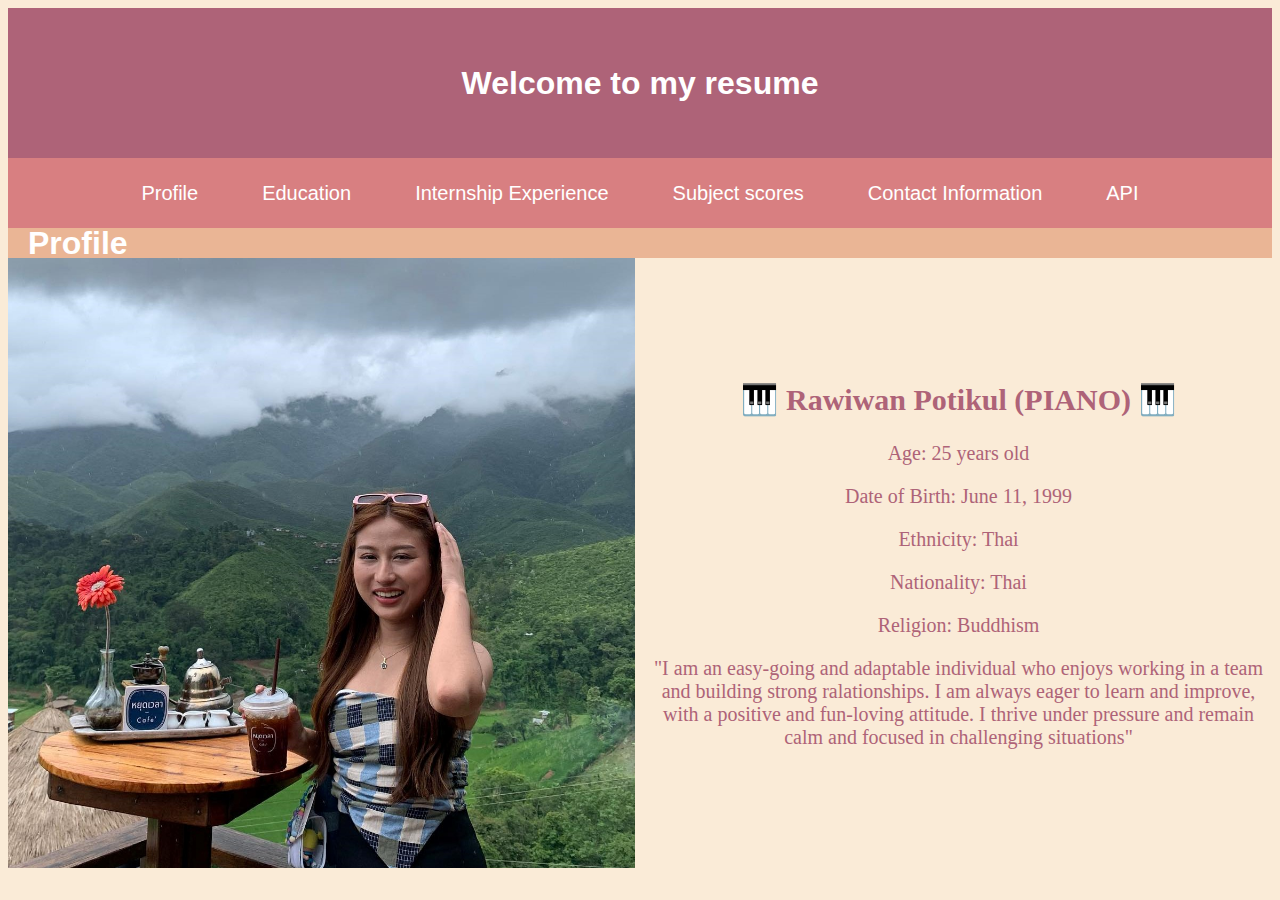
<file: index.html>
<!DOCTYPE html>
<html lang="en">

<head>
    <meta charset="UTF-8">
    <meta name="viewport" content="width=device-width, initial-scale=1.0">
    <title>Rawiwam Potikul</title>
    <link rel="stylesheet" href="style.css">
</head>
<body>
    <section class="welcome">
        <div class="welcome-text">
            <h1>Welcome to my resume</h1>
        </div>
    </section>
    <nav>
        <ul class="menu">
            <li><a href="index.html#profile"onclick="scrollToSection('profile')">Profile</a></li>
            <li><a href="Education.html#education">Education</a></li>
            <li><a href="Internship.html#internship">Internship Experience</a></li>
            <li><a href="grades.html#grades">Subject scores</a></li>
            <li><a href="contact.html#contact">Contact Information</a></li>
            <li><a href="api.html#api">API</a></li>
        </ul>
    </nav>
    <section class="profile" id="profile" >
       <h1>Profile</h1>
    </section>
    
    <section class="profile-information">
        <div class="slides">
            <img src="profile.png" alt="Slide 1">
        </div>
        <div class="slides">
            <img src="profile2.jpg" alt="Slide 2">
        </div>
        <div class="slides">
            <img src="profile3.jpg" alt="Slide 3">
        </div>
        <div class="slides">
            <img src="profile4.jpg" alt="Slide 4">
        </div>
        <div class="slides">
            <img src="profile5.jpg" alt="Slide 5">
        </div>
        <div class="profile-text">
            <h2><span class="emoji">🎹</span> Rawiwan Potikul (PIANO) <span class="emoji">🎹</span></h2>
            <p>Age: 25 years old</p>
            <p>Date of Birth: June 11, 1999</p>
            <p>Ethnicity: Thai</p>
            <p>Nationality: Thai</p>
            <p>Religion: Buddhism</p>
            <p>"I am an easy-going and adaptable individual who enjoys working in a team and building strong ralationships. I am always eager to learn and improve, with a positive and fun-loving attitude. I thrive under pressure and remain calm and focused in challenging situations"</p>
        </div>
    </section>
    <script>
        window.onload = function() {
            const hash = window.location.hash;
            if (hash) {
                const section = document.querySelector(hash);
                if (section) {
                    section.scrollIntoView({ behavior: 'smooth' });
                }
            }
        }
    </script>
    <script>
        let slideIndex = 0;
        showSlides();
        function showSlides(){
            let i;
            let slides = document.getElementsByClassName("slides");
            for (i = 0; i < slides.length; i++){
                slides[i].style.display = "none";
            }
            slideIndex++;
            if (slideIndex > slides.length) {slideIndex = 1}
            slides[slideIndex-1].style.display = "block";
            setTimeout(showSlides, 1500);
        }
    </script>
</body>

</html>
</file>
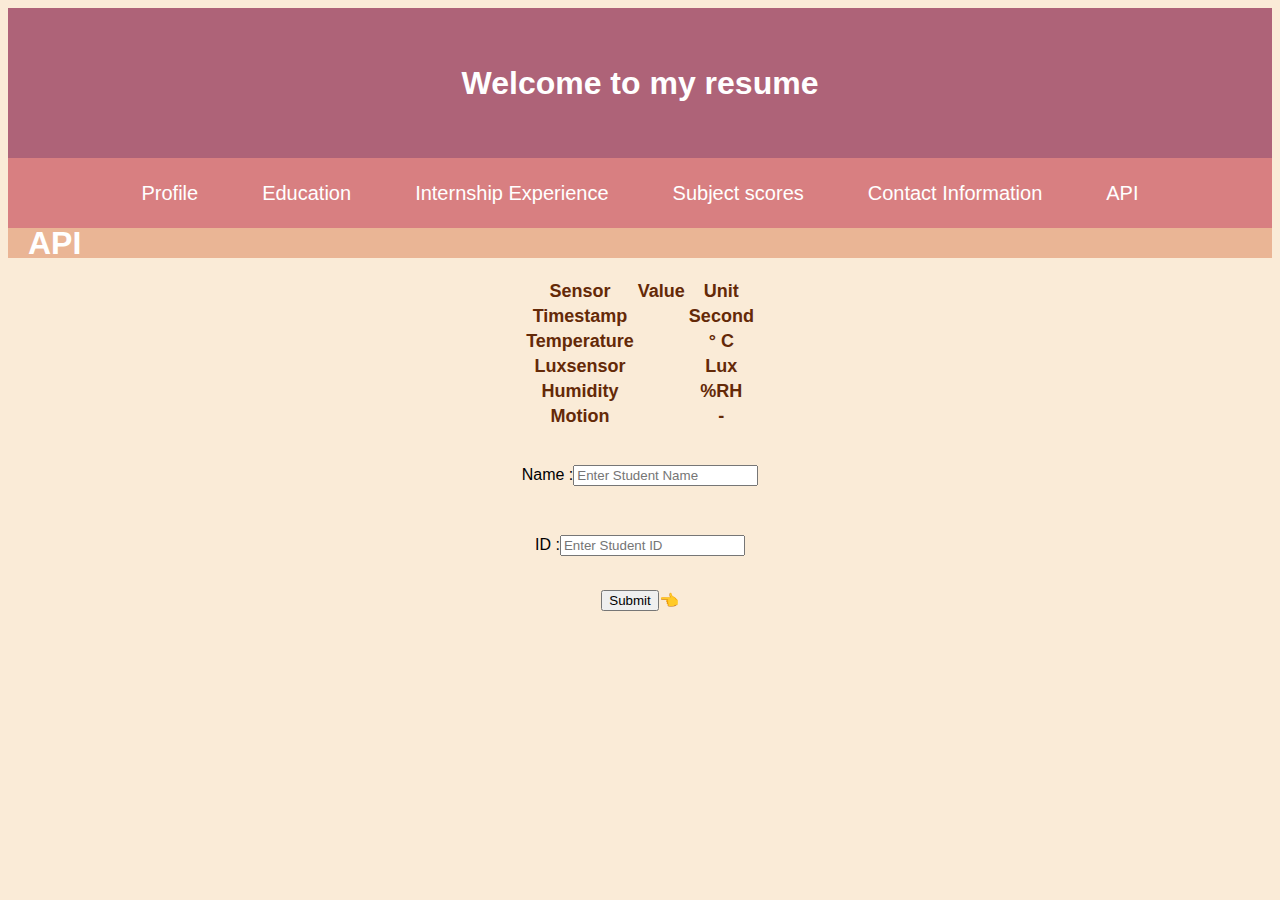
<file: api.html>
<!DOCTYPE html>
<html lang="en">

<head>
    <meta charset="UTF-8">
    <meta name="viewport" content="width=device-width, initial-scale=1.0">
    <title>Rawiwam Potikul</title>
    <link rel="stylesheet" href="style.css">
</head>
<body>
    <script src="sensor.js"></script>
    <section class="welcome">
        <div class="welcome-text">
            <h1>Welcome to my resume</h1>
        </div>
    </section>
    <nav>
        <ul class="menu">
            <li><a href="index.html#profile">Profile</a></li>
            <li><a href="Education.html#education">Education</a></li>
            <li><a href="Internship.html#internship">Internship Experience</a></li>
            <li><a href="grades.html#grades">Subject scores</a></li>
            <li><a href="contact.html#contact">Contact Information</a></li>
            <li><a href="api.html#api"onclick="scrollToSection('api')">API</a></li>
        </ul>
    </nav>
    <section class="api" id="api">
        <h1>API</h1>
    </section
    class="under-box-api">
            <div class="body-api">
                <div class="api-table">
                    <table border ="0" width="100">
                        <tr>
                            <th>Sensor</th>
                            <th>Value</th>
                            <th>Unit</th>
                        </tr>
    
                        <tr>
                            <th>Timestamp</th>
                            <th id="time" >
                            <th>Second</th>
                        </tr>
                        <tr>
                            <th>Temperature</th>
                            <th id="temp">
                            <th>° C</th>
                        </tr>
                        <tr>
                            <th>Luxsensor</th>
                            <th id="lux">
                            <th>Lux</th>
                    </tr>
                    <tr>
                            <th>Humidity</th>
                            <th id="hum">
                            <th>%RH</th>
                    </tr>
                        <tr>
                            <th>Motion</th>
                            <th id="mot">
                            <th>-</th>
                        </tr>
                    </table>
                </div>

                <div class="api-post">
                    <form onsubmit="event.preventDefault(); submitData();">
                        <div class="api-post-box-name">
                            <p class="text-titlebox">Name : </p>
                            <input class="box-input-text" type="text" id="studentName" required placeholder="Enter Student Name">
                        </div>
                        <div class="api-post-box-id">
                            <p class="text-titlebox">ID : </p>
                            <input class="box-input-text" type="text" id="studentId" required placeholder="Enter Student ID">
                        </div>
                        <div class="api-post-box-sent">
                            <input class="box-sent-submit" type="submit"><span class="emoji3">👈</span>
                        </div>
                    </form>
                </div>
                <script>
                    async function submitData() {
                        // รับข้อมูลจากฟอร์ม
                        const studentId = document.getElementById("studentId").value;
                        const studentName = document.getElementById("studentName").value;
                
                        // สร้างข้อมูลในรูปแบบ JSON
                        const data = {
                            id: studentId,
                            name: studentName
                        };
                
                        // ส่งข้อมูลไปยัง API โดยใช้ fetch
                        try {
                            const response = await fetch("https://206.189.146.138/api/students", {
                                method: "POST",
                                headers: {
                                    "Content-Type": "application/json"
                                },
                                body: JSON.stringify(data)
                            });
                
                            if (response.ok) {
                                alert("Sendsuccess!");
                            } else {
                                alert("Send fail.");
                            }
                        } catch (error) {
                            console.error("Error:", error);
                            alert("Send fail.");
                        }
                    }
                    
                  </script>
            </div>      
    </section>

    <script>
        window.onload = function() {
            const hash = window.location.hash;
            if (hash) {
                const section = document.querySelector(hash);
                if (section) {
                    section.scrollIntoView({ behavior: 'smooth' });
                }
            }
        }
    </script>

</body>

</html>

</html>
</file>
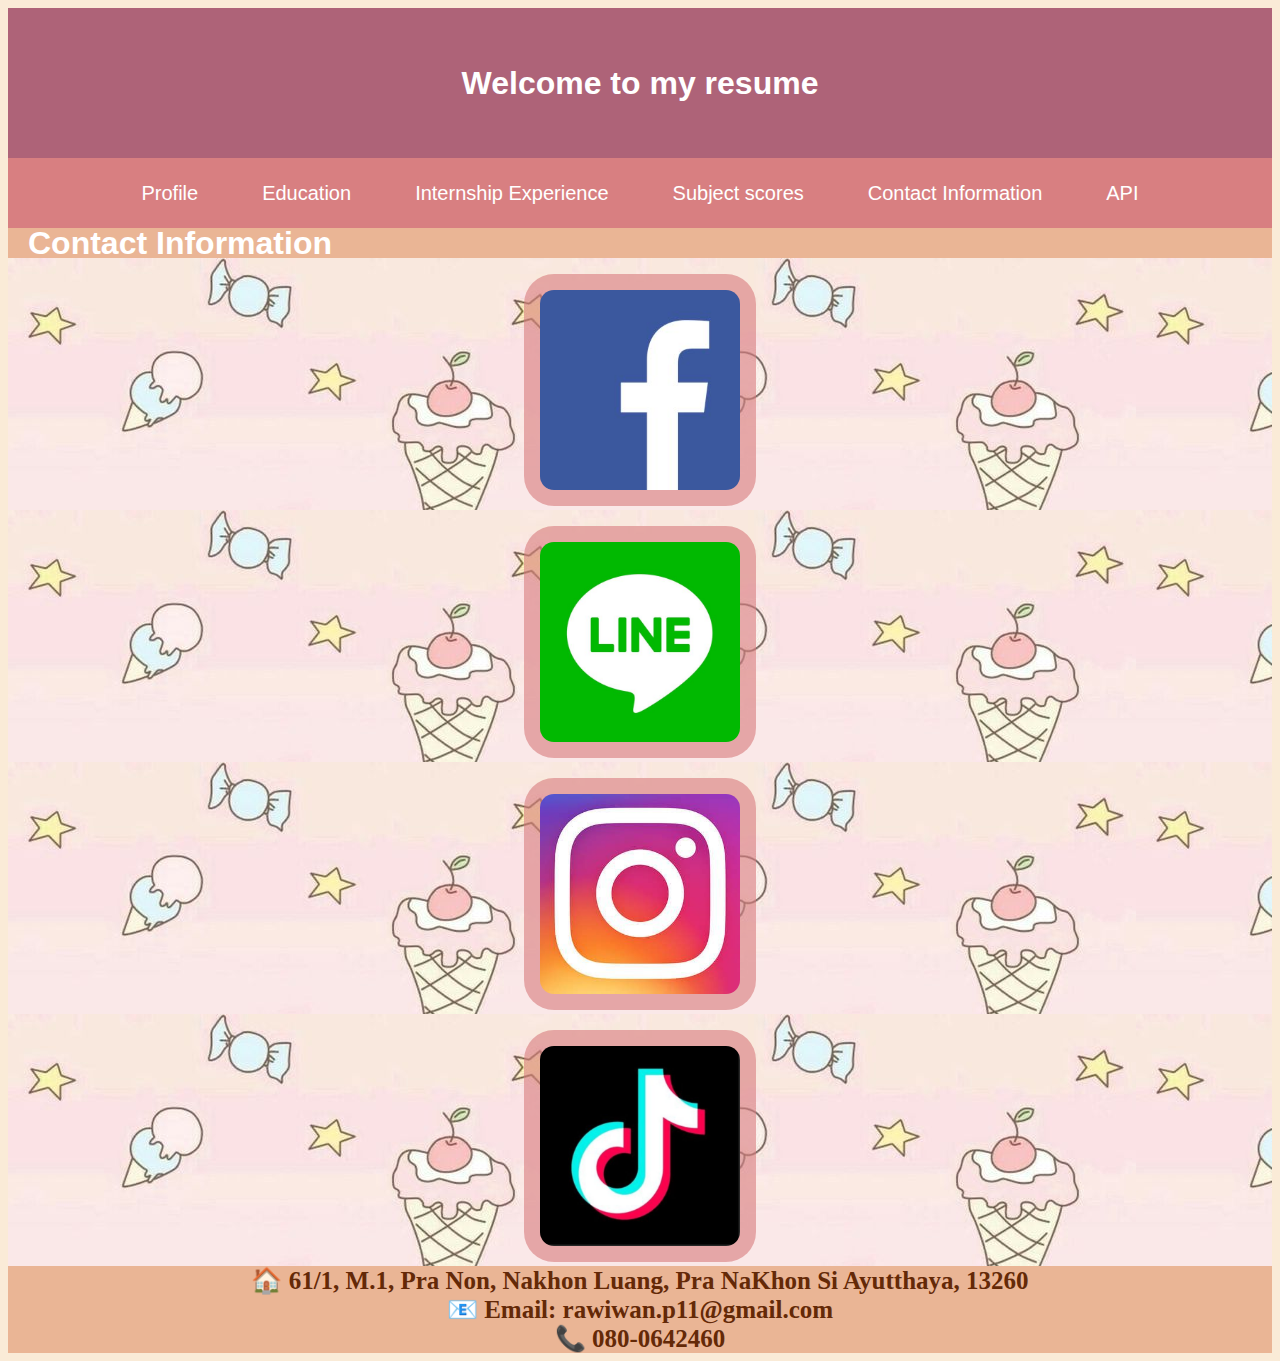
<file: contact.html>
<!DOCTYPE html>
<html lang="en">

<head>
    <meta charset="UTF-8">
    <meta name="viewport" content="width=device-width, initial-scale=1.0">
    <title>Rawiwam Potikul</title>
    <link rel="stylesheet" href="style.css">
</head>
<body>
    <section class="welcome">
        <div class="welcome-text">
            <h1>Welcome to my resume</h1>
        </div>
    </section>
    <nav>
        <ul class="menu">
            <li><a href="index.html#profile">Profile</a></li>
            <li><a href="Education.html#education">Education</a></li>
            <li><a href="Internship.html#internship">Internship Experience</a></li>
            <li><a href="grades.html#grades">Subject scores</a></li>
            <li><a href="contact.html#contact"onclick="scrollToSection('contact')">Contact Information</a></li>
            <li><a href="api.html#api">API</a></li>
        </ul>
    </nav>
    <section class="contact" id="contact">
        <h1>Contact Information</h1>
    </section
 
    <main>
        <div class="contact-block">
            <a href="https://www.facebook.com/piano.ptk?locale=th_TH" target="_blank">
                <img src="icon1.jpg" alt="Facebook">
            </a>
        </div>

        <div class="contact-block">
            <a href="https://line.me/ti/p/hCn97WzdHi">
                <img src="icon2.jpg" alt="Line">
            </a>
        </div>

        <div class="contact-block">
            <a href="https://www.instagram.com/piano.ptk/" target="_blank">
                <img src="icon3.jpg" alt="Instagram">
            </a>
        </div>

        <div class="contact-block">
            <a href="https://www.tiktok.com/@piano.p1142" target="_blank">
                <img src="icon4.jpg" alt="Email">
            </a>
        </div>

    </main>
    <section class="information-text">
        <h3>🏠 61/1, M.1, Pra Non, Nakhon Luang, Pra NaKhon Si Ayutthaya, 13260</h3>
        <h3>📧 Email: rawiwan.p11@gmail.com</h3>
        <h3>📞 080-0642460</h3>
    </section>

    <script>
        window.onload = function() {
            const hash = window.location.hash;
            if (hash) {
                const section = document.querySelector(hash);
                if (section) {
                    section.scrollIntoView({ behavior: 'smooth' });
                }
            }
        }
    </script>

</body>

</html>
</file>
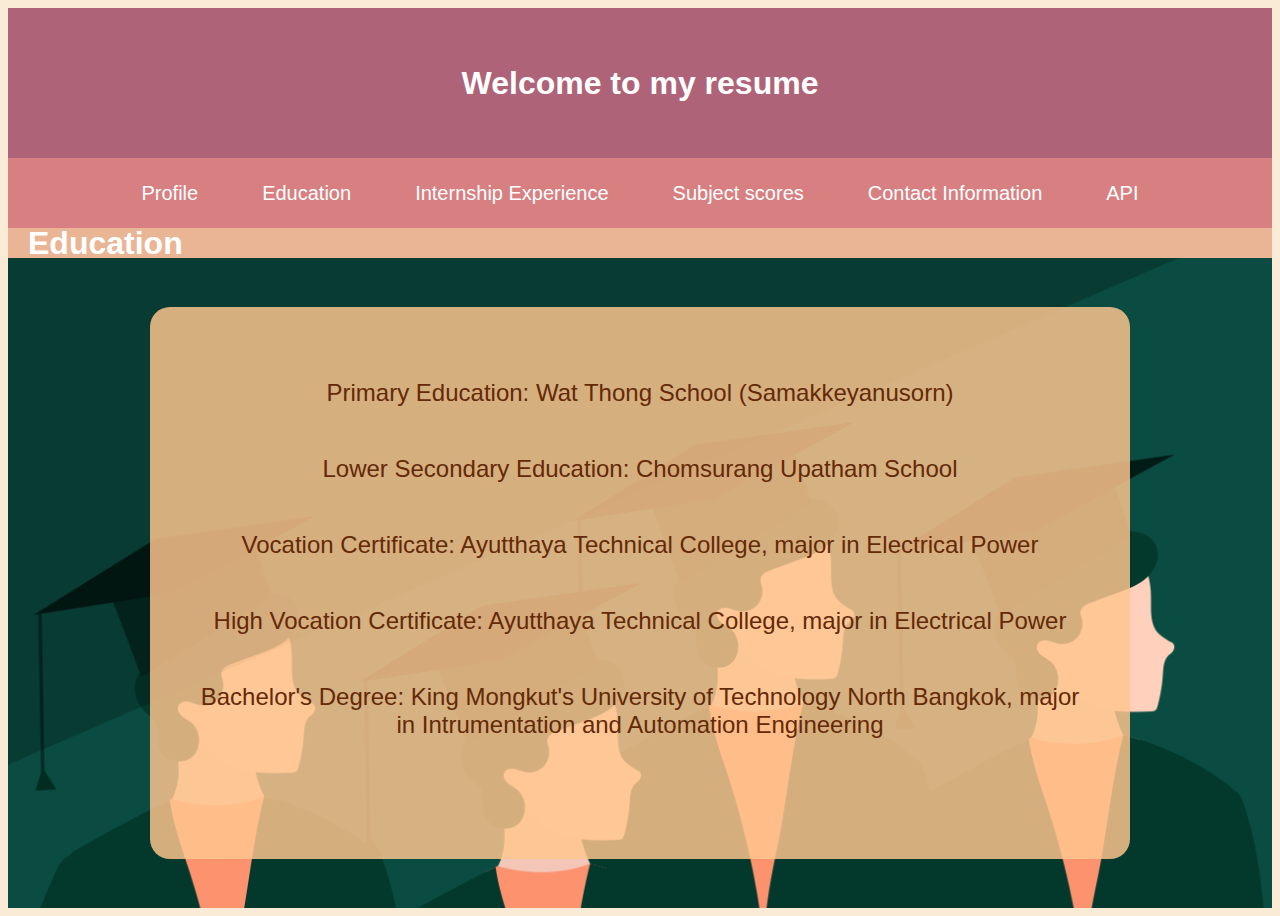
<file: Education.html>
<!DOCTYPE html>
<html lang="en">

<head>
    <meta charset="UTF-8">
    <meta name="viewport" content="width=device-width, initial-scale=1.0">
    <title>Rawiwam Potikul</title>
    <link rel="stylesheet" href="style.css">
</head>
<body>
    <section class="welcome">
        <div class="welcome-text">
            <h1>Welcome to my resume</h1>
        </div>
    </section>
    <nav>
        <ul class="menu">
            <li><a href="index.html#profile">Profile</a></li>
            <li><a href="Education.html#education"onclick="scrollToSection('education')">Education</a></li>
            <li><a href="Internship.html#internship">Internship Experience</a></li>
            <li><a href="grades.html#grades">Subject scores</a></li>
            <li><a href="contact.html#contact">Contact Information</a></li>
            <li><a href="api.html#api">API</a></li>
        </ul>
    </nav>
    <section class="education" id="education">
        <h1>Education</h1>
    </section>
    <section class="education-background">
        <div class="education-text">
            <p>Primary Education: Wat Thong School (Samakkeyanusorn)</p>
            <p>Lower Secondary Education: Chomsurang Upatham School</p>
            <p>Vocation Certificate: Ayutthaya Technical College, major in Electrical Power</p>
            <p>High Vocation Certificate: Ayutthaya Technical College, major in Electrical Power</p>
            <p>Bachelor's Degree: King Mongkut's University of Technology North Bangkok, major in Intrumentation and Automation Engineering<p>

        </div>
    </section>
    <script>
        window.onload = function() {
            const hash = window.location.hash;
            if (hash) {
                const section = document.querySelector(hash);
                if (section) {
                    section.scrollIntoView({ behavior: 'smooth' });
                }
            }
        }
    </script>
</body>

</html>
</file>
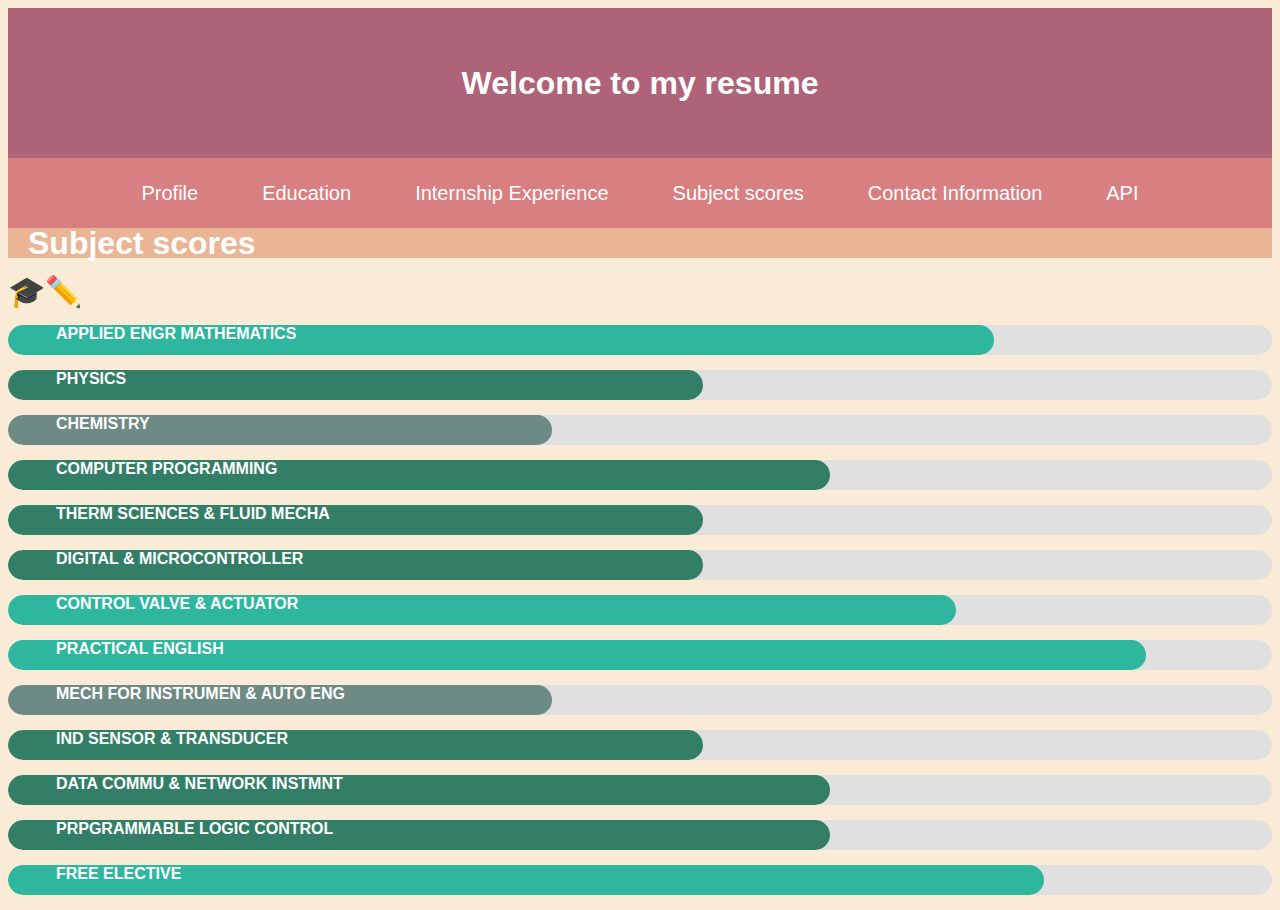
<file: grades.html>
<!DOCTYPE html>
<html lang="en">

<head>
    <meta charset="UTF-8">
    <meta name="viewport" content="width=device-width, initial-scale=1.0">
    <title>Rawiwam Potikul</title>
    <link rel="stylesheet" href="style.css">
</head>
<body>
    <section class="welcome">
        <div class="welcome-text">
            <h1>Welcome to my resume</h1>
        </div>
    </section>
    <nav>
        <ul class="menu">
            <li><a href="index.html#profile">Profile</a></li>
            <li><a href="Education.html#education">Education</a></li>
            <li><a href="Internship.html#internship">Internship Experience</a></li>
            <li><a href="grades.html#grades"onclick="scrollToSection('grades')">Subject scores</a></li>
            <li><a href="contact.html#contact">Contact Information</a></li>
            <li><a href="api.html#api">API</a></li>
        </ul>
    </nav>
    <section class="grades" id="grades">
        <h1>Subject scores</h1>
     </section
    <div class="score">
        <p><span class="emoji2">🎓✏️</span></p>
    
        <div class="pc-bar1">
            <div class="pc-1" style="width: 78%;">
                <span class="pc-text1">APPLIED ENGR MATHEMATICS</span>
            </div>
        </div>
        
        <div class="pc-bar1">
            <div class="pc-2" style="width: 55%;">
                <span class="pc-text1">PHYSICS</span>
            </div>
        </div>
    
        <div class="pc-bar1">
            <div class="pc-3" style="width: 43%;">
                <span class="pc-text1">CHEMISTRY</span>
            </div>
        </div>
    
        <div class="pc-bar1">
            <div class="pc-4" style="width: 65%;">
                <span class="pc-text1">COMPUTER PROGRAMMING</span>
            </div>
        </div>
    
        <div class="pc-bar1">
            <div class="pc-5" style="width: 55%;">
                <span class="pc-text1">THERM SCIENCES & FLUID MECHA</span>
            </div>
        </div>
    
        <div class="pc-bar1">
            <div class="pc-6" style="width: 55%;">
                <span class="pc-text1">DIGITAL & MICROCONTROLLER</span>
            </div>
        </div>
    
        <div class="pc-bar1">
            <div class="pc-7" style="width: 75%;">
                <span class="pc-text1">CONTROL VALVE & ACTUATOR</span>
            </div>
        </div>
    
        <div class="pc-bar1">
            <div class="pc-8" style="width: 90%;">
                <span class="pc-text1">PRACTICAL ENGLISH</span>
            </div>
        </div>
    
        <div class="pc-bar1">
            <div class="pc-9" style="width: 43%;">
                <span class="pc-text1">MECH FOR INSTRUMEN & AUTO ENG</span>
            </div>
        </div>
    
        <div class="pc-bar1">
            <div class="pc-10" style="width: 55%;">
                <span class="pc-text1">IND SENSOR & TRANSDUCER</span>
            </div>
        </div>
    
        <div class="pc-bar1">
            <div class="pc-11" style="width: 65%;">
                <span class="pc-text1">DATA COMMU & NETWORK INSTMNT</span>
            </div>
        </div>
    
        <div class="pc-bar1">
            <div class="pc-12" style="width: 65%;">
                <span class="pc-text1">PRPGRAMMABLE LOGIC CONTROL</span>
            </div>
        </div>

        <div class="pc-bar1">
            <div class="pc-13" style="width: 82%;">
                <span class="pc-text1">FREE ELECTIVE</span>
            </div>
        </div>
    
    </div>
    <script>
        window.onload = function() {
            const hash = window.location.hash;
            if (hash) {
                const section = document.querySelector(hash);
                if (section) {
                    section.scrollIntoView({ behavior: 'smooth' });
                }
            }
        }
    </script>
</body>

</html>
</file>
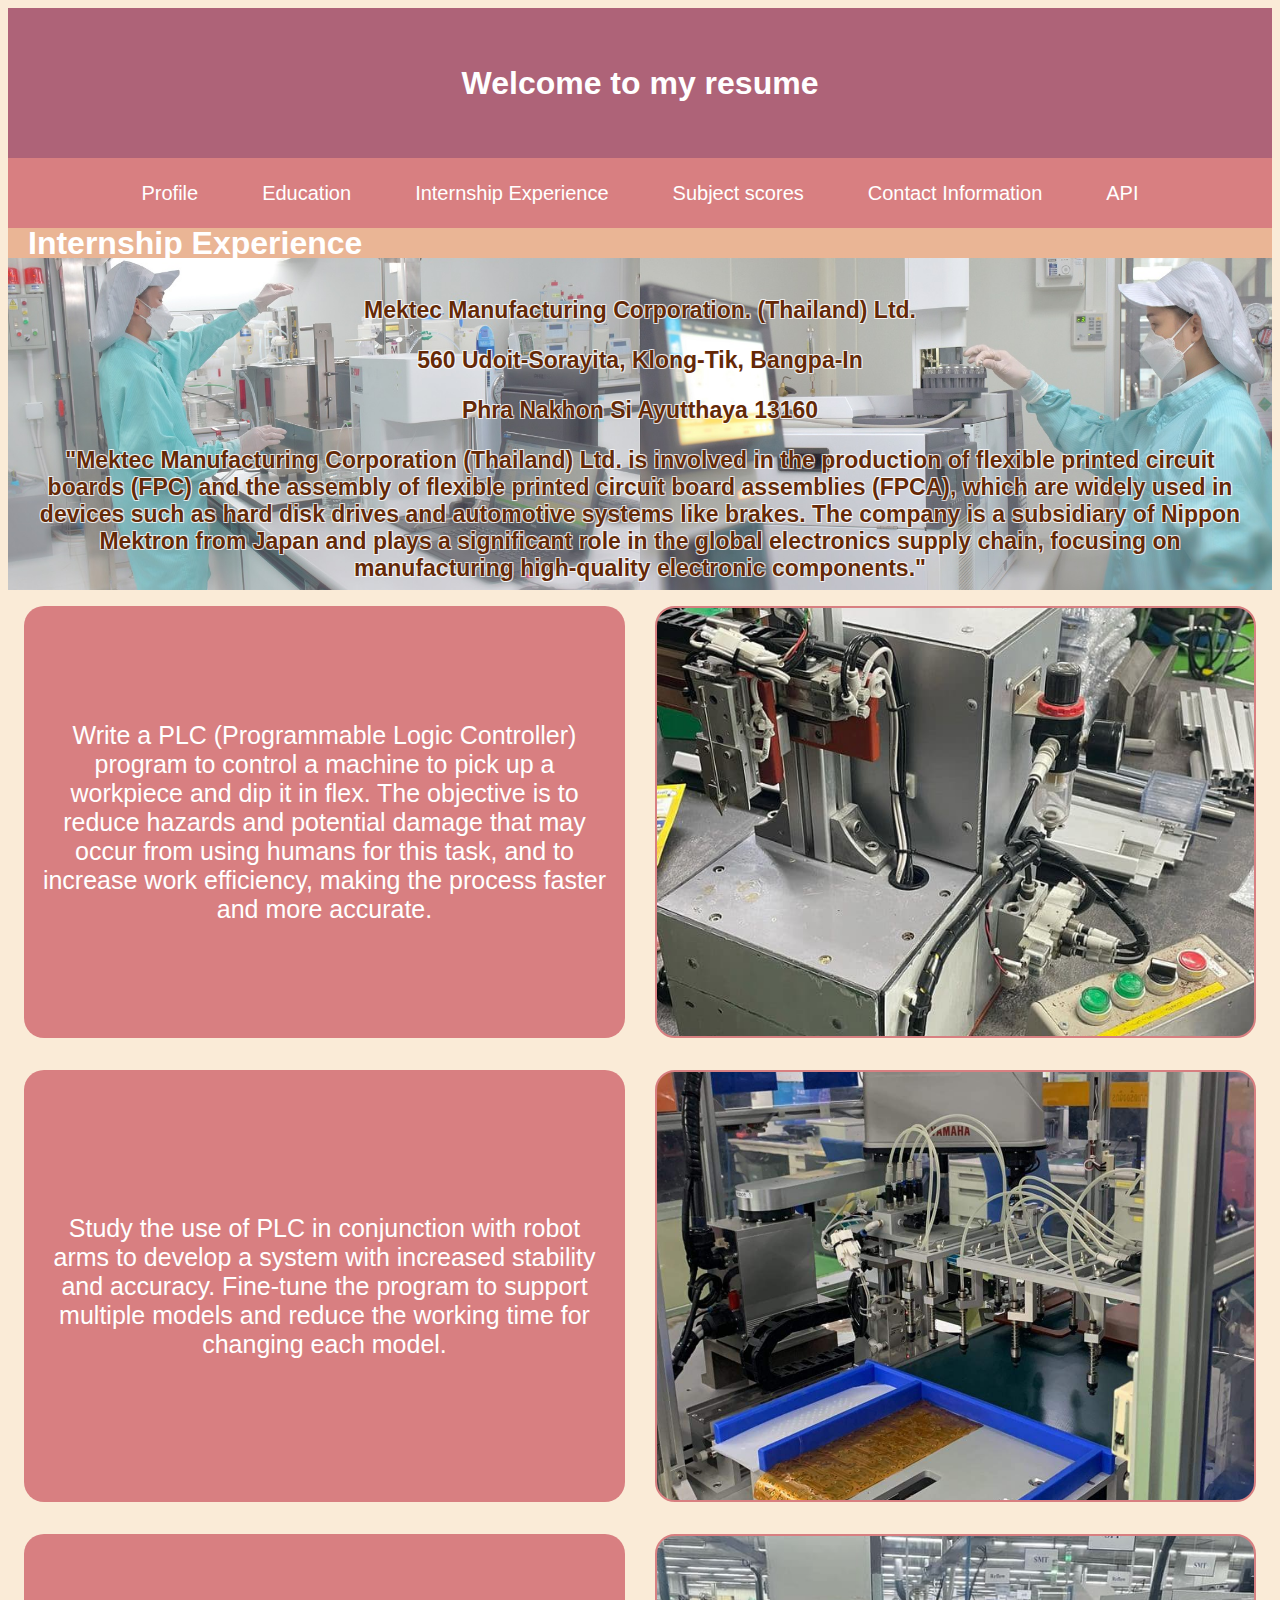
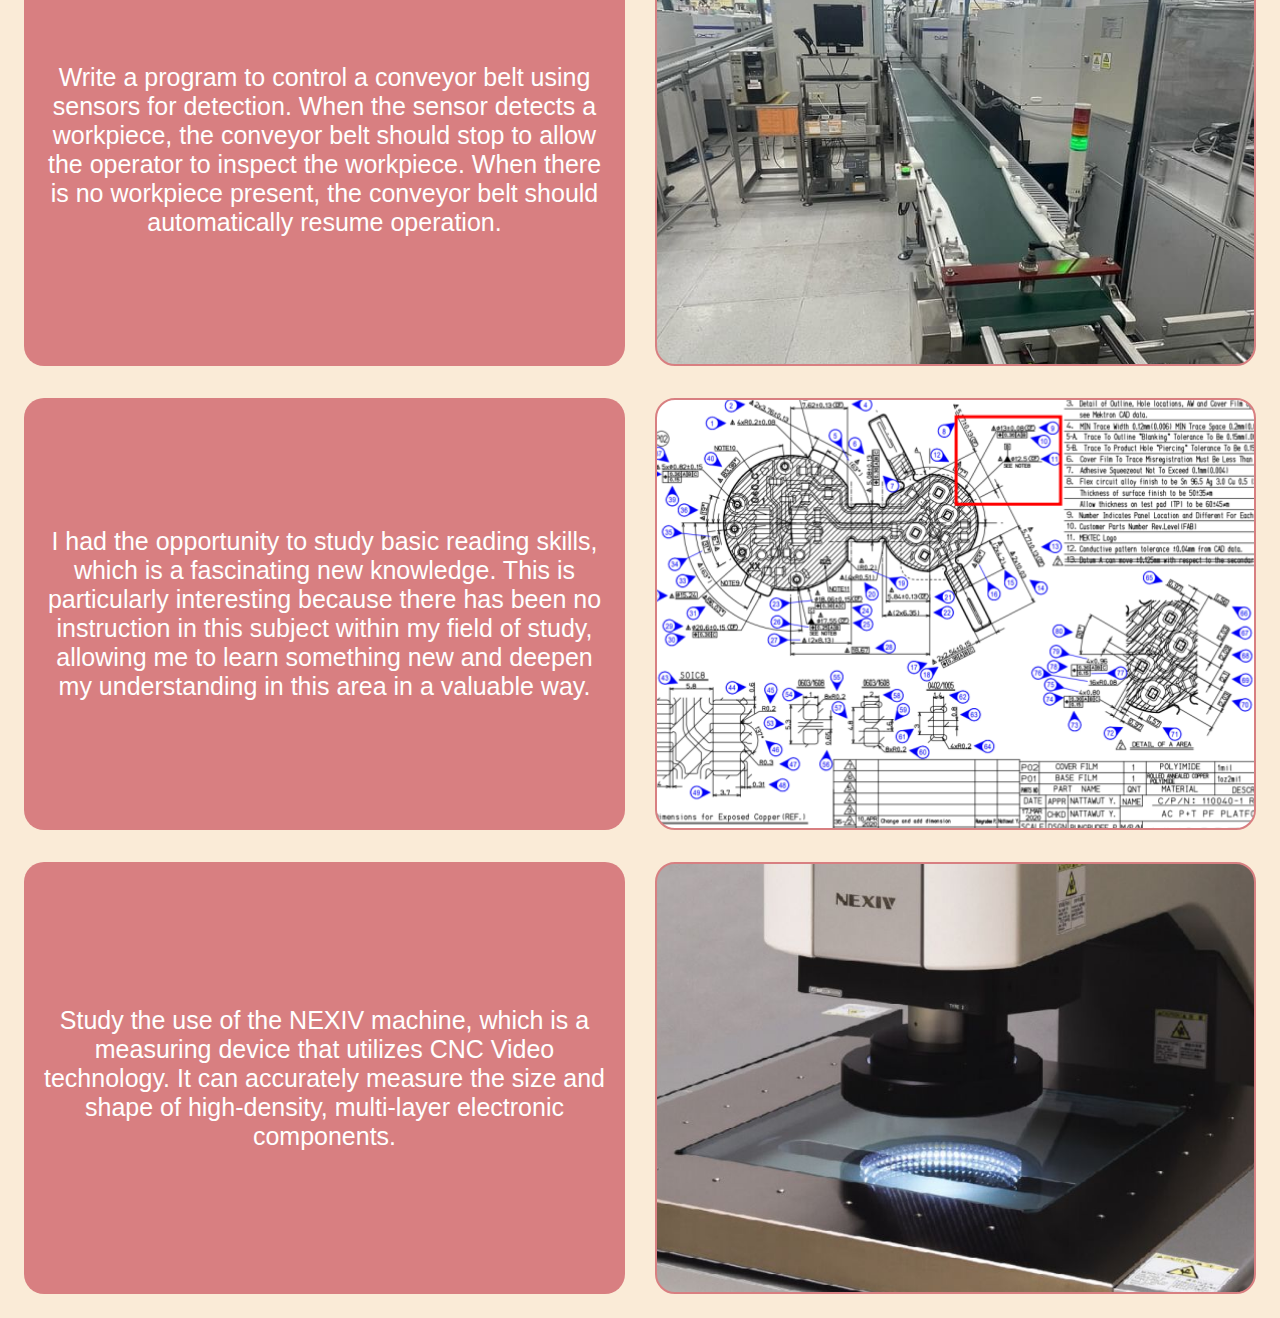
<file: Internship.html>
<!DOCTYPE html>
<html lang="en">

<head>
    <meta charset="UTF-8">
    <meta name="viewport" content="width=device-width, initial-scale=1.0">
    <title>Rawiwam Potikul</title>
    <link rel="stylesheet" href="style.css">
</head>
<body>
    <section class="welcome">
        <div class="welcome-text">
            <h1>Welcome to my resume</h1>
        </div>
    </section>
    <nav>
        <ul class="menu">
            <li><a href="index.html#profile">Profile</a></li>
            <li><a href="Education.html#education">Education</a></li>
            <li><a href="Internship.html#internship"onclick="scrollToSection('internship')">Internship Experience</a></li>
            <li><a href="grades.html#grades">Subject scores</a></li>
            <li><a href="contact.html#contact">Contact Information</a></li>
            <li><a href="api.html#api">API</a></li>
        </ul>
    </nav>
    <section class="internship" id="internship">
        <h1>Internship Experience</h1>

    </section>
    <div class="internship-company">
        <div class="aboutcompany">
            <p>Mektec Manufacturing Corporation. (Thailand) Ltd.</p>
            <p>560 Udoit-Sorayita, Klong-Tik, Bangpa-In</p>
            <p>Phra Nakhon Si Ayutthaya 13160</p>
            <p>
                "Mektec Manufacturing Corporation (Thailand) Ltd. is involved in the production of flexible printed circuit boards (FPC) and the assembly of flexible printed circuit board assemblies (FPCA), which are widely used in devices such as hard disk drives and automotive systems like brakes. The company is a subsidiary of Nippon Mektron from Japan and plays a significant role in the global electronics supply chain, focusing on manufacturing high-quality electronic components."
            </p>
        </div>
        
    </div>
    <section class="internship1">
        <div class="internship-text1">
            <p>Write a PLC (Programmable Logic Controller) program to control a machine to pick up a workpiece and dip it in flex. The objective is to reduce hazards and potential damage that may occur from using humans for this task, and to increase work efficiency, making the process faster and more accurate.</p>
        </div>
        
        <div class="internship-picture1">
        </div>
    </section>

    <section class="internship2">
        <div class="internship-text2">
            <p>Study the use of PLC in conjunction with robot arms to develop a system with increased stability and accuracy. Fine-tune the program to support multiple models and reduce the working time for changing each model.</p>
        </div>
        <div class="internship-picture2">

        </div>
    </section>
    <section class="internship3">
        <div class="internship-text3">
            <p>Write a program to control a conveyor belt using sensors for detection. When the sensor detects a workpiece, the conveyor belt should stop to allow the operator to inspect the workpiece. When there is no workpiece present, the conveyor belt should automatically resume operation.</p>
        </div>
        <div class="internship-picture3">

        </div>
    </section>
    <section class="internship4">
        <div class="internship-text4">
            <p>I had the opportunity to study basic reading skills, which is a fascinating new knowledge. This is particularly interesting because there has been no instruction in this subject within my field of study, allowing me to learn something new and deepen my understanding in this area in a valuable way.</p>
        </div>
        <div class="internship-picture4">

        </div>
    </section>
    <section class="internship5">
        <div class="internship-text5">
            <p>Study the use of the NEXIV machine, which is a measuring device that utilizes CNC Video technology. It can accurately measure the size and shape of high-density, multi-layer electronic components.</p>
        </div>
        <div class="internship-picture5">

        </div>
    </section>
    <script>
        window.onload = function() {
            const hash = window.location.hash;
            if (hash) {
                const section = document.querySelector(hash);
                if (section) {
                    section.scrollIntoView({ behavior: 'smooth' });
                }
            }
        }
    </script>
</body>

</html>
</file>
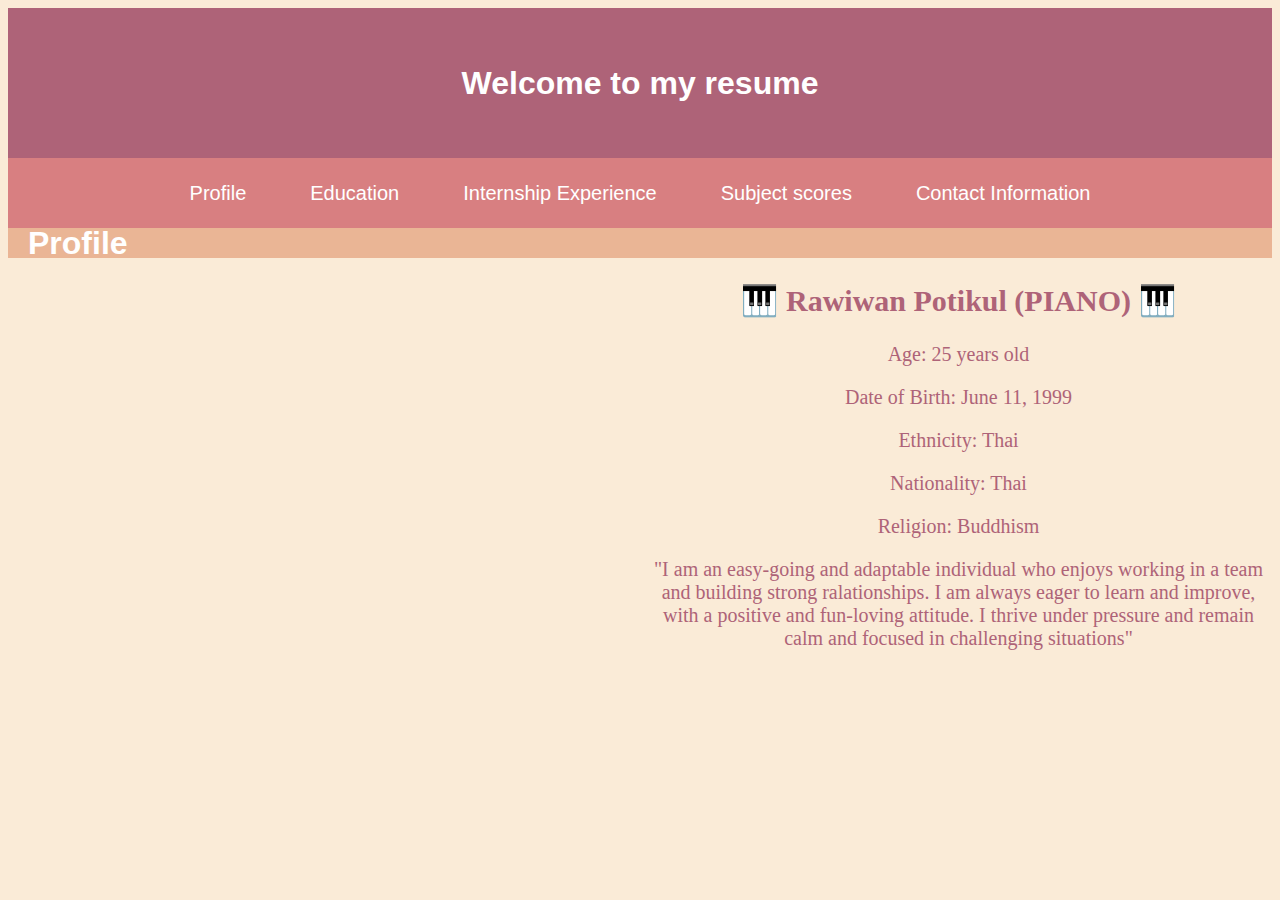
<file: rawiwan.html>
<!DOCTYPE html>
<html lang="en">

<head>
    <meta charset="UTF-8">
    <meta name="viewport" content="width=device-width, initial-scale=1.0">
    <title>Rawiwam Potikul</title>
    <link rel="stylesheet" href="style.css">
</head>
<body>
    <section class="welcome">
        <div class="welcome-text">
            <h1>Welcome to my resume</h1>
        </div>
    </section>
    <nav>
        <ul class="menu">
            <li><a href="rawiwan.html#profile"onclick="scrollToSection('profile')">Profile</a></li>
            <li><a href="Education.html#education">Education</a></li>
            <li><a href="Internship.html#internship">Internship Experience</a></li>
            <li><a href="grades.html#grades">Subject scores</a></li>
            <li><a href="#">Contact Information</a></li>
        </ul>
    </nav>
    <section class="profile" id="profile" >
       <h1>Profile</h1>
    </section>
    
    <section class="profile-information">
        <div class="profile-picture">
        
        </div>
        <div class="profile-text">
            <h2><span class="emoji">🎹</span> Rawiwan Potikul (PIANO) <span class="emoji">🎹</span></h2>
            <p>Age: 25 years old</p>
            <p>Date of Birth: June 11, 1999</p>
            <p>Ethnicity: Thai</p>
            <p>Nationality: Thai</p>
            <p>Religion: Buddhism</p>
            <p>"I am an easy-going and adaptable individual who enjoys working in a team and building strong ralationships. I am always eager to learn and improve, with a positive and fun-loving attitude. I thrive under pressure and remain calm and focused in challenging situations"</p>
        </div>
    </section>
    <script>
        window.onload = function() {
            const hash = window.location.hash;
            if (hash) {
                const section = document.querySelector(hash);
                if (section) {
                    section.scrollIntoView({ behavior: 'smooth' });
                }
            }
        }
    </script>
</body>

</html>
</file>
<file: style.css>
.welcome {
    background-color: #ae6378;
    height: 150px;
    color: #fff;
    display: flex;
    justify-content: center;
    align-items: center;
    text-align: center;
    font-size: 6 px;
}
.welcome-text h1 {
    font-size:
}
nav {
    font-size: 20px;
}
.menu {
    display: flex;
    justify-content: space-between;
    list-style: none;
    background-color: #d87f81;
    height: 70px;
    justify-content: center;
    align-items: center;
    text-align: center;
    padding: 0; 
    margin: 0; 
    & li {
        margin: 0 2rem;
        & a {
            color: #fff;
            text-decoration:none ;
        }

    }
}
.profile,
.education,
.internship,
.grades,
.contact,
.api {
    background-color: #eab595;
    height: 30px;
    color: #fff;
    display: flex;
    justify-content: left;
    align-items: center;
    text-align: center;
    padding-left: 20px;
}
.profile-information {
    display: grid;
    grid-template-columns: 1fr 1fr; 
    gap: 10px; 
}

.slides {
    width: 100%; 
    height: 610px; 
    overflow: hidden; 
    position: relative; 
}

.slides img {
    width: 100%; 
    height: 100%; 
    object-fit: cover; 
}

.profile-text {
    color: #ae6378; 
    font-family: 'Quicksand';
    align-self: center;
    justify-content: center;
    text-align: center;
    font-size: 20px;
}

.emoji {
    display: inline-block;
    animation: moveUpDown 1s infinite alternate;
}
.education-background {
    background-image: url("bg-education2.png") ;
    padding: 0;
    width: 100%;
    height: 650px;
    background-position: center;
    background-repeat: no-repeat;
    background-size: cover;
    display: flex; 
    justify-content: center; 
    align-items: center; 
    z-index: 0;
    display: flex;
    flex-direction: column;
    overflow: hidden;
    }
    & .education-text {
        display: grid;
        grid-template-columns: 1fr;
        background-color: rgba(255, 197, 143, 0.836);
        padding: 3rem;
        border-radius: 20px;
        column-gap: 20px;
        width: 70%;
        color: #642907;
        justify-content: center;
        align-items: center;
        text-align: center;
        font-size: 24px;
        z-index: 1;
        position: relative;
    }
.internship-company{
    background-image: url("company1.png");
    height: 300px;
    width: auto;
    background-position: center;
    background-size: cover;
    padding: 1rem;
    & .aboutcompany{
        color: #642907;
        font-size: 23px;
        font-weight: bold;
        justify-content: center;     
        align-items: center;         
        text-align: center;          
        text-shadow: 1px 1px 0px rgba(255, 255, 255, 0.7), 
                 -1px -1px 0px rgba(255, 255, 255, 0.7), 
                 1px -1px 0px rgba(255, 255, 255, 0.7), 
                 -1px 1px 0px rgba(255, 255, 255, 0.7);
        font-family: 'Arial';
    }
}
.internship1,
.internship2,
.internship3,
.internship4,
.internship5 {
    display: grid;
    grid-template-columns: 1fr 1fr ;
    column-gap: 30px;
    padding: 1rem;
}
.internship-text1,
.internship-text2,
.internship-text3,
.internship-text4,
.internship-text5 {
        background-color: #d87f81;
        color: #fff;
        padding: 1rem;
        border-radius: 20px;
        column-gap: 20px;
        height: 400px;
        font-size: 25px;
        justify-content: center;
        text-align: center;
        align-self: center;
        align-items: center;
        display: flex;
}
.internship-picture1 {
        background-image:url("work1.png") ;
        background-position: center;
        background-size: 100%;
        border-radius: 20px;
        border: 2px solid #d87f81;
}
.internship-picture2{
        background-image:url("work2.png.JPG") ;
        background-position: center;
        background-size: 100%;
        border-radius: 20px;
        border: 2px solid #d87f81;
    }
.internship-picture3{
        background-image:url("work3.png") ;
        background-position: center;
        background-size: 120%;
        border-radius: 20px;
        border: 2px solid #d87f81;
    }
.internship-picture4{
        background-image:url("work4.png") ;
        background-position: center;
        background-size: 120%;
        border-radius: 20px;
        border: 2px solid #d87f81;
    }
.internship-picture5{
        background-image:url("work5.png") ;
        background-position: center;
        background-size: 120%;
        border-radius: 20px;
        border: 2px solid #d87f81;
}
.emoji2{
    display: flex;
    justify-content: center;
    align-items: center;
    font-size: 30px;
    padding: 0;
}
.pc-bar1 {
    display: flex; 
    align-items: center; 
    width: 100%; 
    background-color: #e0e0e0;
    border-radius: 20px;
    overflow: hidden; 
    position: relative; 
    margin-bottom: 15px;
}
.pc-2,
.pc-4,
.pc-5,
.pc-6,
.pc-10,
.pc-11,
.pc-12 {
    height: 30px; 
    background-color: #337e67;
    border-radius: 20px;
    transition: width 0.5s;
}
.pc-1,
.pc-7,
.pc-8,
.pc-13 {
    height: 30px; 
    background-color: #2eb69f;
    border-radius: 20px;
    transition: width 0.5s; 
}
.pc-3,
.pc-9{
    height: 30px;
    background-color: #6d8a85;
    border-radius: 20px;
    transition: width 0.5s; 
}
.pc-text1{
    padding-top: 2px;
    position: left ; 
    padding-left: 3rem;
    color: #fff;
    font-weight: bold;
    align-items: center;
}
& .emoji2 {
    display: inline-block;
    animation: move 1s infinite alternate;
}

.contact-block img {
    width: 200px;
    height:200px;
    cursor: pointer;
    border-radius: 30px;
    padding: 1rem;
    background-color: #d87f809f;
}
.contact-block {
    text-align: center;
    padding-top: 1rem;
    background-image: url("3.jpg");

    
}
.information-text h3{
   text-align: center;
   height: auto;
   background-color: #eab595;
   align-items: center;
   color: #642907;
   margin: 0;
   padding: 0;
   box-sizing: border-box;
   font-family: 'Quicksand';
   font-size: 25px;

}
.body-api {
    background-color: antiquewhite;
 }
    & .api-table {
        align-items: center;
        display: flex;
        justify-content: center;
        text-align: center;
        margin: 20px 0px;
        color: #642907;
    }

    .api-post-box-name {
        align-items: center;
        display: flex;
        justify-content: center;
        text-align: center;
        margin: 20px 0px;
    }

    .api-post-box-id {
        align-items: center;
        display: flex;
        justify-content: center;
        text-align: center;
        margin: 20px 0px;
    }

    .api-post-box-sent {
        align-items: center;
        display: flex;
        justify-content: center;
        text-align: center;
        margin: 20px 0px;
    }
    .api-table {
        font-size: 18px;
    }
    
& .emoji3 {
        display: inline-block;
        animation: move 1s infinite alternate;
}
@keyframes moveUpDown {
    0% {
        transform: translateY(0);
    }
    100% {
        transform: translateY(-10px);
    }
} 
@keyframes move {
    0% {
        transform: translateX(0); /* เริ่มต้นที่ตำแหน่งเริ่มต้น */
    }
    100% {
        transform: translateX(40px); /* ขยับไปทางขวา */
    }

}

@media (max-width: 700px) {
    .welcome {
        height: 80px; 
        font-size: 30px;
    }
    
    .welcome-text {
        font-size: 10px; 
    }

    .menu {
        flex-direction: column; 
        height: auto; 
    }

    .profile-information {
        grid-template-columns: 1fr; 
    }

    .slides{
        height: 400px; 
        background-size: cover; 
    }

    .profile-text {
        font-size: 13px ; 
    }

    .education-background {
        height: 400px; 
        background-size: cover; 
        padding: 0;
        margin: 0;
    }
    .education-text p {
        font-size: 11px ;
        padding: 1px; 
    }
    .internship-company {
        width: auto;
        height: auto;
        background-size: 175%;
    }
    .aboutcompany p {
        font-size: 11px ;
    }
    .internship-company{
        font-size: 10px;
    }
    .internship1,
    .internship2,
    .internship3,
    .internship4,
    .internship5 {
        display: grid;
        grid-template-columns: 1fr; 
        padding: 0.5rem; //
        margin-bottom: 0.5rem;
        row-gap: 20px;
    }

    .internship-text1 p ,
    .internship-text2 p ,
    .internship-text3 p ,
    .internship-text4 p ,
    .internship-text5 p {
        font-size: 16px; /
        height: 200px; 
    }
    .internship-text1,
    .internship-text2,
    .internship-text3,
    .internship-text4,
    .internship-text5 {
        height: auto;
    }
    .internship-picture1,
    .internship-picture2,
    .internship-picture3,
    .internship-picture4,
    .internship-picture5 {
        height: 300px;
        background-size: cover; 
    }

    .emoji2 {
        font-size: 24px;
    }

    .pc-text1 {
        font-size: 8px; 
        padding-left: 1rem; 
    }

    .pc-bar1 {
        margin-bottom: 10px; /* ลดระยะห่างระหว่างแท่งคะแนน */
    }
    .contact-block img {
        width: 100px; 
        height: 100px; 
    }
    .information-text h3{
        font-size: 22px;
    }
    .api-table {
        font-size: 8px;
        align-items: center;
        justify-content: center;
        text-align: center;
    }

}
body {
    font-family: Arial, sans-serif;
    background-color: antiquewhite;
}
</file>
